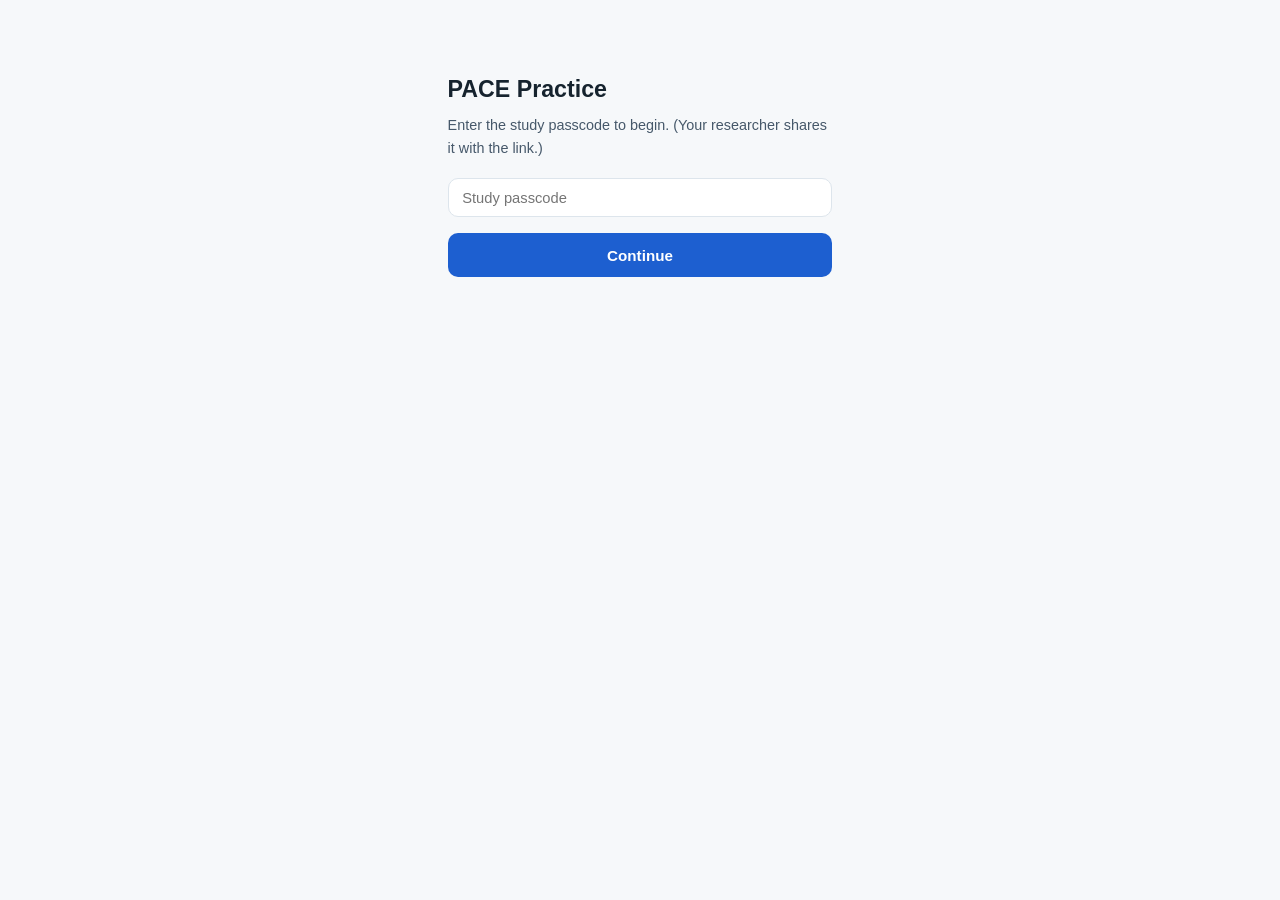
<file: index.html>
<!DOCTYPE html>
<html lang="en">
<head>
<meta charset="UTF-8">
<meta http-equiv="refresh" content="0; url=test/">
<title>PACE</title>
</head>
<body>
<p>Redirecting to the <a href="test/">PACE practice prototype</a>…</p>
</body>
</html>
</file>
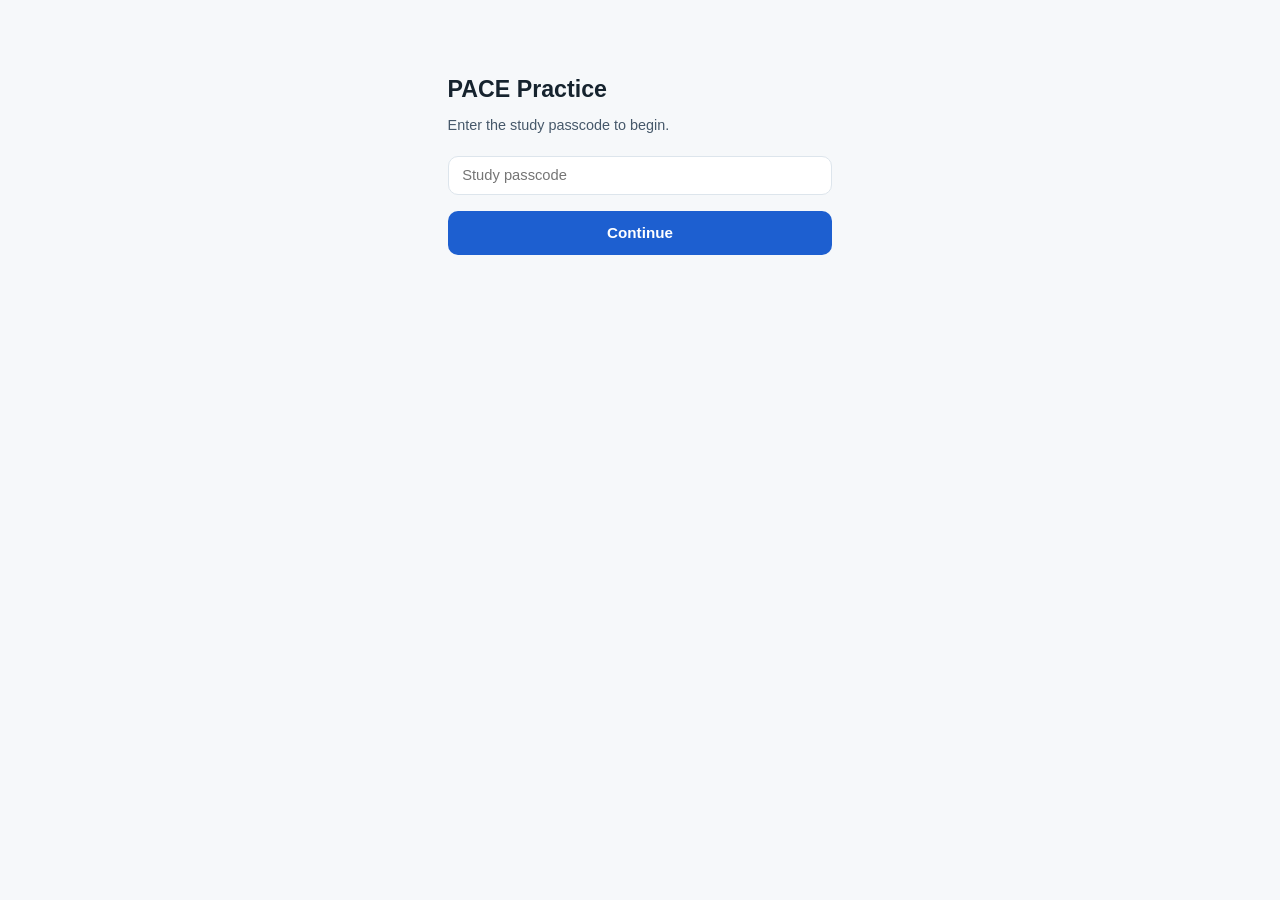
<file: interview/index.html>
<!DOCTYPE html>
<html lang="en">
<head>
<meta charset="UTF-8">
<meta name="viewport" content="width=device-width, initial-scale=1.0">
<title>PACE Practice</title>
<link rel="stylesheet" href="css/styles.css">
</head>
<body>

<div class="topbar" id="topbar" style="display:none">
  <span class="brand">PACE</span>
  <span class="frame">🎭 Practice simulation, not medical advice or real care</span>
  <button class="exit" onclick="App.exitNow()">Exit practice</button>
</div>

<!-- ═══ GATE ═══ -->
<div id="view-gate" class="view active">
  <div class="wrap" style="max-width:420px;padding-top:4.5rem">
    <h1>PACE Practice</h1>
    <p class="sub">Enter the study passcode to begin.</p>
    <input type="password" id="passcode-input" placeholder="Study passcode" onkeypress="if(event.key==='Enter')App.enterPasscode()">
    <button class="primary" onclick="App.enterPasscode()">Continue</button>
    <p class="mute" id="gate-err" style="margin-top:.6rem"></p>
  </div>
</div>

<!-- ═══ EDUCATION (adapted from AHA PACE materials / Cegala, OSU) ═══ -->
<div id="view-education" class="view">
  <div class="wrap">
    <h1>Preparing for a medical visit</h1>
    <p class="sub">Office visits are short, often about 15 minutes. Preparing ahead helps you make the most of that time. Researchers have developed four guidelines for patients, called PACE, as an easy way to organize your feelings, questions, and concerns before a visit.</p>

    <div class="card pace-item"><div class="pace-letter P">P</div><div><b>Provide information about how you feel.</b>
      <div style="font-size:.85rem;color:var(--ink-soft);margin-top:.2rem">Write down your symptoms and concerns before the visit. Note when things started, how often they happen, and what you have tried. Think about what you hope your health care professional can do for you.</div>
      <div class="example">"Is the pain constant, or does it come and go?"</div>
      <div class="example">"Does anything make it better or worse, like activity, food, or medication?"</div>
    </div></div>

    <div class="card pace-item"><div class="pace-letter A">A</div><div><b>Ask questions if you don't have enough information.</b>
      <div style="font-size:.85rem;color:var(--ink-soft);margin-top:.2rem">Think of your questions before the appointment and write them down. If you have more than three, star the most important ones so you ask those first.</div>
      <div class="example">"What is this condition, and why do I have it?"</div>
      <div class="example">"What side effects should I watch for, and what should I do if I miss a dose?"</div>
    </div></div>

    <div class="card pace-item"><div class="pace-letter C">C</div><div><b>Clarify what you hear.</b>
      <div style="font-size:.85rem;color:var(--ink-soft);margin-top:.2rem">Medical visits pack in a lot. Ask for simpler words when you need them, repeat instructions back in your own words, and review what you heard before you leave. If you might forget something, ask them to write it down.</div>
      <div class="example">"I don't understand. Can you say that again, using simpler words?"</div>
      <div class="example">"I think you're telling me that I should take this twice a day. Is that right?"</div>
    </div></div>

    <div class="card pace-item"><div class="pace-letter E">E</div><div><b>Express any concerns you may have.</b>
      <div style="font-size:.85rem;color:var(--ink-soft);margin-top:.2rem">Speak up about worries with your condition or the plan. If a treatment is hard to follow or has side effects, be honest instead of quietly stopping. There is often another option that fits you better.</div>
      <div class="example">"I'm not sure I can manage this every morning. Is there another way to take it?"</div>
      <div class="example">"That side effect worries me. What are my options?"</div>
    </div></div>

    <p class="mute">Next, you'll practice these skills in a short role-play built around a topic you choose.</p>
    <button class="primary" onclick="App.toSurvey()">Continue</button>
  </div>
</div>

<!-- ═══ TOPIC (single question) ═══ -->
<div id="view-survey" class="view">
  <div class="wrap" style="max-width:560px">
    <h1 id="topic-label"></h1>
    <p class="sub" id="topic-sub"></p>
    <div class="card">
      <div class="q" style="margin-bottom:0">
        <textarea id="sv-problem_text"></textarea>
        <div class="cue" id="topic-cue"></div>
      </div>
    </div>
    <p class="mute" id="survey-err"></p>
    <button class="primary" onclick="App.submitSurvey()">Continue</button>
  </div>
</div>

<!-- ═══ SCENARIO CHOICE (five options) ═══ -->
<div id="view-menu" class="view">
  <div class="wrap">
    <h1>Choose the kind of visit to practice</h1>
    <p class="sub">Five situations patients often find hard. Pick the one that feels most like the visits you struggle with. Your topic and this choice together shape the practice visit.</p>
    <div id="seed-list"></div>
    <button class="primary" id="menu-next" disabled onclick="App.chooseScenario()">Build my practice visit</button>
  </div>
</div>

<!-- ═══ GENERATING ═══ -->
<div id="view-generating" class="view">
  <div class="wrap" style="text-align:center;padding-top:5rem">
    <div class="spinner"></div>
    <h1 style="font-size:1.1rem">Setting up your visit…</h1>
    <p class="sub">Building the scenario around your topic</p>
  </div>
</div>

<!-- ═══ BRIEFING ═══ -->
<div id="view-briefing" class="view">
  <div class="wrap">
    <h1>Your situation</h1>
    <div class="card" id="brief-premise" style="font-size:.95rem;line-height:1.65"></div>
    <div class="card chart-box">
      <div class="chart-box-label">📄 What's already in your chart</div>
      <div class="mute" style="margin-bottom:.4rem">The doctor walks in knowing this, so you don't need to repeat it:</div>
      <ul id="brief-chart" style="padding-left:1.1rem;font-size:.86rem;line-height:1.6"></ul>
    </div>
    <div class="card" style="font-size:.84rem;color:var(--ink-soft)">
      <b style="color:var(--ink)">How this works</b>
      <ul style="padding-left:1.1rem;line-height:1.7;margin-top:.3rem">
        <li>On the next page, you'll enter a simulated visit. The doctor will act like a clinician who is hard to communicate with. Keep the PACE skills you've learned in mind.</li>
        <li>A coach will step in from time to time with feedback during the conversation, helping you navigate the situation and practice the skills.</li>
        <li>The office visit is limited to 10 minutes.</li>
      </ul>
      <div style="margin-top:.4rem;color:var(--ink)"><b>Good luck!</b></div>
    </div>
    <button class="primary" onclick="App.startVisit()">Walk in</button>
  </div>
</div>

<!-- ═══ ROLE-PLAY ═══ -->
<div id="view-roleplay" class="view">
  <div class="chat-head">
    <div class="avatar">🩺</div>
    <div class="who"><b id="rp-name"></b><div>Practice visit</div></div>
    <span class="timer-pill" id="timer-pill">⏱ <b id="rp-timer">10:00</b> left</span>
  </div>
  <div class="situation-strip collapsed" id="situation-strip" onclick="this.classList.toggle('collapsed')">
    <div class="ss-label">📋 Your situation <span class="ss-hint">(click to expand)</span></div>
    <div class="ss-text" id="situation-text"></div>
  </div>
  <div id="chat-log"></div>
  <div class="see-results-row no-print" id="see-results-row" style="display:none">
    <button class="primary" style="margin-top:0" onclick="App.toSummary()">See how you did</button>
  </div>
  <div class="chat-input-row" id="chat-input-row">
    <input type="text" id="chat-input" placeholder="Say something to the doctor…" onkeypress="if(event.key==='Enter'&&!this.disabled)App.send()">
    <button id="send-btn" onclick="App.send()">➤</button>
  </div>
</div>

<!-- ═══ SUMMARY (two panes: conversation left, summary right) ═══ -->
<div id="view-summary" class="view">
  <div class="wrap" style="max-width:1160px">
    <h1>How your practice visit went</h1>
    <p class="sub" id="summary-sub"></p>
    <div id="summary-body"><div class="card"><div class="spinner" style="margin:1rem auto"></div><p style="text-align:center" class="mute" id="summary-progress">Looking back over your visit…</p></div></div>
    <div class="tools-row no-print" id="summary-tools" style="display:none">
      <button class="ghost" onclick="App.downloadReport()">⬇ Download summary</button>
      <button class="ghost" onclick="App.downloadJSON()">⬇ Session data (JSON)</button>
      <button class="ghost" onclick="window.print()">🖨 Print</button>
    </div>
  </div>
</div>

<!-- ═══ EXITED ═══ -->
<div id="view-exited" class="view">
  <div class="wrap" style="text-align:center;padding-top:5rem">
    <h1>Session ended</h1>
    <p class="sub">Thanks for trying PACE. You can close this window.</p>
  </div>
</div>

<script src="js/config.js"></script>
<script src="js/survey.js"></script>
<script src="js/scenarios.js"></script>
<script src="js/mistakes.js"></script>
<script src="js/state.js"></script>
<script src="js/prompts/instantiate.js"></script>
<script src="js/prompts/clinician.js"></script>
<script src="js/prompts/coach.js"></script>
<script src="js/prompts/annotator.js"></script>
<script src="js/prompts/overview.js"></script>
<script src="js/prompts/qa.js"></script>
<script src="js/app.js"></script>
</body>
</html>
</file>
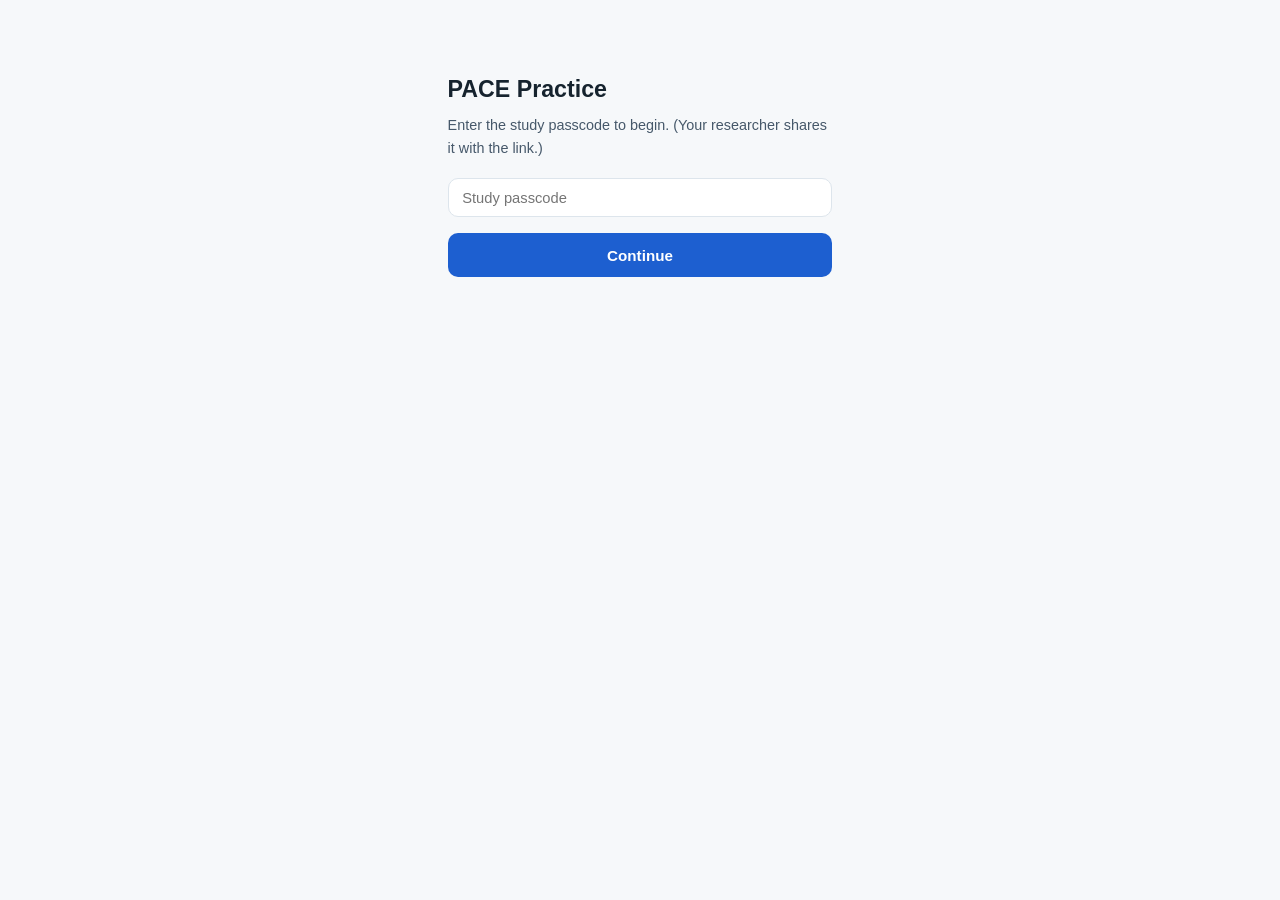
<file: test/index.html>
<!DOCTYPE html>
<html lang="en">
<head>
<meta charset="UTF-8">
<meta name="viewport" content="width=device-width, initial-scale=1.0">
<title>PACE Practice</title>
<link rel="stylesheet" href="css/styles.css">
</head>
<body>

<!-- Persistent frame: practice framing + exit control on every screen (HANDOVER §5.4) -->
<div class="topbar" id="topbar" style="display:none">
  <span class="brand">PACE</span>
  <span class="frame">🎭 Practice simulation — not medical advice or real care</span>
  <button class="exit" onclick="App.exitNow()">Exit practice</button>
</div>

<!-- ═══ GATE ═══ -->
<div id="view-gate" class="view active">
  <div class="wrap" style="max-width:420px;padding-top:4.5rem">
    <h1>PACE Practice</h1>
    <p class="sub">Enter the study passcode to begin. (Your researcher shares it with the link.)</p>
    <input type="password" id="passcode-input" placeholder="Study passcode" onkeypress="if(event.key==='Enter')App.enterPasscode()">
    <button class="primary" onclick="App.enterPasscode()">Continue</button>
    <p class="mute" id="gate-err" style="margin-top:.6rem"></p>
  </div>
</div>

<!-- ═══ EDUCATION ═══ -->
<!-- TODO: wording is DRAFT, pending the PACE text materials used in the interview protocol -->
<div id="view-education" class="view">
  <div class="wrap">
    <h1>Getting more out of a medical visit</h1>
    <p class="sub">PACE is a set of four things patients can do during a visit, developed by communication researcher Donald Cegala. Read these — then you'll practice them in a short role-play tailored to you.</p>
    <div class="card pace-item"><div class="pace-letter P">P</div><div><b>Present</b> — describe your situation clearly and completely: when it started, how often, how bad, what you've tried, and what you hope the visit accomplishes.<div class="example">"It started six weeks ago, it's most afternoons, and ibuprofen barely touches it."</div></div></div>
    <div class="card pace-item"><div class="pace-letter A">A</div><div><b>Ask</b> — ask the questions you actually have, about the diagnosis, tests, medications, or the plan.<div class="example">"What's that test for, and how will the result change what we do?"</div></div></div>
    <div class="card pace-item"><div class="pace-letter C">C</div><div><b>Check</b> — verify you understood: restate the plan in your own words, ask what a term means, summarize before you leave.<div class="example">"So just to check — twice a day with food, and come back in two weeks even if I feel fine?"</div></div></div>
    <div class="card pace-item"><div class="pace-letter E">E</div><div><b>Express</b> — voice concerns, doubts, and anything that would keep you from following the plan.<div class="example">"Honestly, I'm worried it's something serious — and I'm not sure I can afford that option."</div></div></div>
    <div class="card" style="background:var(--coach-bg);border-color:var(--coach-line);font-size:.84rem;color:#6b4004">
      You'll practice in a <b>made-up visit built around a topic you choose</b>. A coach may quietly chime in with tips, and you'll get a summary at the end to keep. Please don't enter real personal health details you wouldn't want in a practice tool — the scenario only needs the general shape of your situation.
    </div>
    <button class="primary" onclick="App.toMenu()">Continue →</button>
  </div>
</div>

<!-- ═══ SCENARIO MENU ═══ -->
<div id="view-menu" class="view">
  <div class="wrap">
    <h1>Pick the kind of visit you want to practice</h1>
    <p class="sub">Five common communication challenges. Choose the one that feels most like the visits you struggle with.</p>
    <div id="seed-list"></div>
    <button class="primary" id="menu-next" disabled onclick="App.toSurvey()">Next: a few questions before the visit →</button>
  </div>
</div>

<!-- ═══ SURVEY ═══ -->
<div id="view-survey" class="view">
  <div class="wrap">
    <h1>Before your practice visit</h1>
    <p class="sub">Like the forms you'd fill out before a real appointment. Your answers shape the role-play so it feels like <i>your</i> visit. Use your real topic or a made-up one — either works.</p>
    <div class="card" id="survey-partA"><h2 style="margin-top:0">About the visit</h2></div>
    <div class="card" id="survey-partB"><h2 style="margin-top:0">Thinking about your past medical visits…</h2><div class="likert-row" style="border-bottom:1.5px solid var(--line)"><span></span><span class="likert-head">Never</span><span class="likert-head">Sometimes</span><span class="likert-head">Often</span></div></div>
    <div class="card" id="survey-focus"><h2 style="margin-top:0">Your focus</h2></div>
    <div class="card" id="survey-safety"></div>
    <p class="mute" id="survey-err"></p>
    <button class="primary" onclick="App.submitSurvey()">Build my practice visit →</button>
  </div>
</div>

<!-- ═══ GENERATING ═══ -->
<div id="view-generating" class="view">
  <div class="wrap" style="text-align:center;padding-top:5rem">
    <div class="spinner"></div>
    <h1 style="font-size:1.1rem" id="gen-title">Setting up your visit…</h1>
    <p class="sub" id="gen-sub">Tailoring the scenario to what you told us</p>
  </div>
</div>

<!-- ═══ BRIEFING ═══ -->
<div id="view-briefing" class="view">
  <div class="wrap">
    <h1>Your situation</h1>
    <p class="sub">Read this like the moment before the exam-room door opens:</p>
    <div class="card" id="brief-premise" style="font-size:.95rem;line-height:1.65"></div>
    <p class="mute">You'll type as yourself. There's no turn limit — the visit flows on its own clock, like a real appointment. A coach may quietly add a tip; the clinician can't "hear" those.</p>
    <button class="primary" onclick="App.startVisit()">Walk in →</button>
  </div>
</div>

<!-- ═══ ROLE-PLAY ═══ -->
<div id="view-roleplay" class="view">
  <div class="chat-head">
    <div class="avatar" id="rp-avatar">🩺</div>
    <div class="who"><b id="rp-name"></b><div id="rp-sub"></div></div>
    <span class="timer-pill">Visit time <b id="rp-timer">0:00</b> <span class="mute">· ~10 min</span></span>
  </div>
  <div class="situation-strip collapsed" id="situation-strip" onclick="this.classList.toggle('collapsed')">
    <div class="ss-label">📋 Your situation <span class="ss-hint">(click to expand)</span></div>
    <div class="ss-text" id="situation-text"></div>
  </div>
  <div id="chat-log"></div>
  <div class="chat-input-row">
    <input type="text" id="chat-input" placeholder="Say something to the clinician…" onkeypress="if(event.key==='Enter'&&!this.disabled)App.send()">
    <button id="send-btn" onclick="App.send()">➤</button>
  </div>
</div>

<!-- ═══ SUMMARY (report card) ═══ -->
<div id="view-summary" class="view">
  <div class="wrap">
    <h1>Your practice summary</h1>
    <p class="sub" id="summary-sub"></p>
    <div id="summary-body"><div class="card"><div class="spinner" style="margin:1rem auto"></div><p style="text-align:center" class="mute" id="summary-progress">Reviewing your conversation…</p></div></div>
    <div class="tools-row no-print" id="summary-tools" style="display:none">
      <button class="ghost" onclick="App.downloadReport()">⬇ Download summary</button>
      <button class="ghost" onclick="App.downloadJSON()">⬇ Session data (JSON)</button>
      <button class="ghost" onclick="window.print()">🖨 Print</button>
    </div>
  </div>
</div>

<!-- ═══ EXITED ═══ -->
<div id="view-exited" class="view">
  <div class="wrap" style="text-align:center;padding-top:5rem">
    <h1>Session ended</h1>
    <p class="sub">Thanks for trying PACE. You can close this window.</p>
  </div>
</div>

<script src="js/config.js"></script>
<script src="js/survey.js"></script>
<script src="js/scenarios.js"></script>
<script src="js/mistakes.js"></script>
<script src="js/state.js"></script>
<script src="js/prompts/instantiate.js"></script>
<script src="js/prompts/planner.js"></script>
<script src="js/prompts/generator.js"></script>
<script src="js/prompts/coach.js"></script>
<script src="js/prompts/annotator.js"></script>
<script src="js/prompts/overview.js"></script>
<script src="js/prompts/qa.js"></script>
<script src="js/app.js"></script>
</body>
</html>
</file>
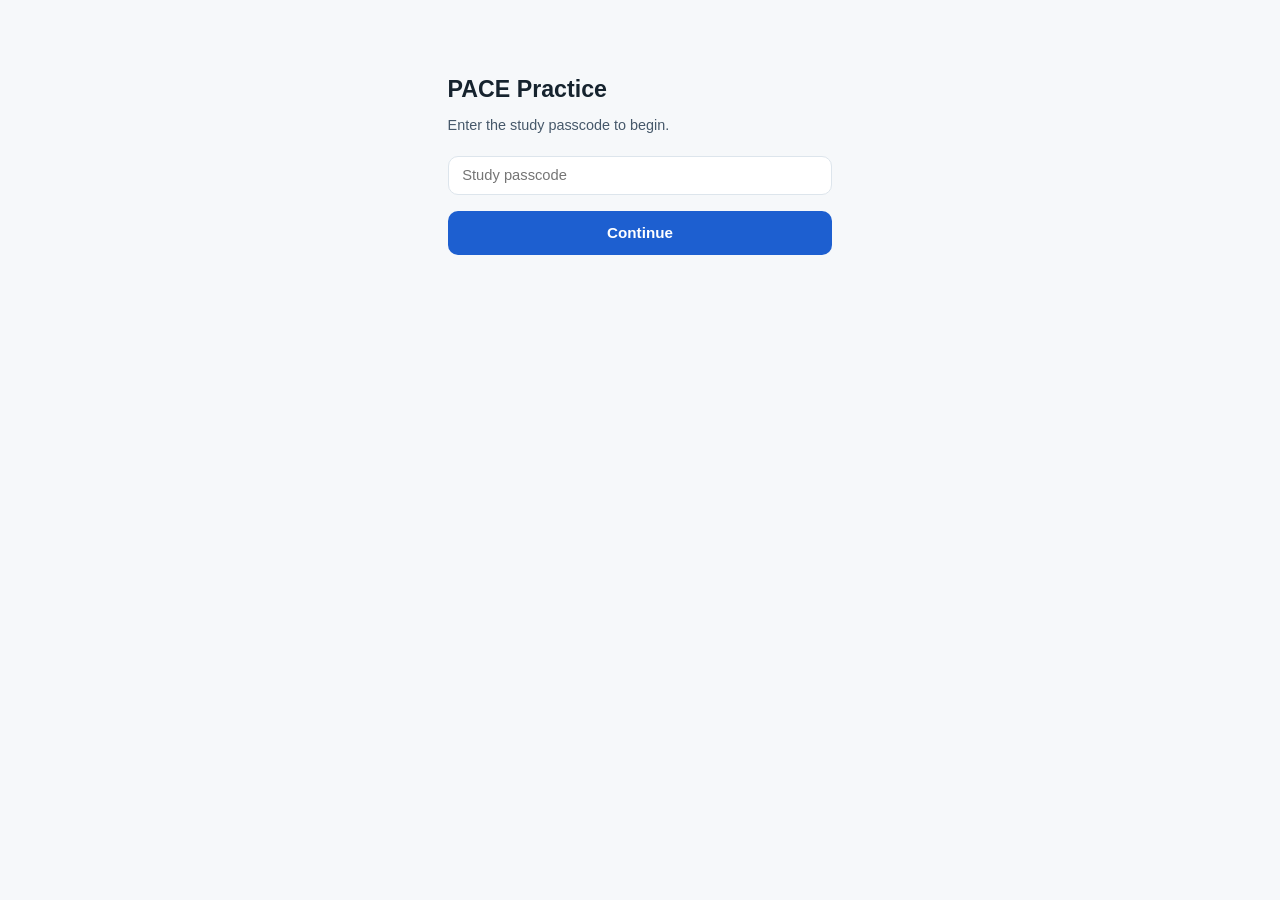
<file: test2/index.html>
<!DOCTYPE html>
<html lang="en">
<head>
<meta charset="UTF-8">
<meta name="viewport" content="width=device-width, initial-scale=1.0">
<title>PACE Practice</title>
<link rel="stylesheet" href="css/styles.css">
</head>
<body>

<!-- Persistent frame: practice framing + exit control (§6.5) -->
<div class="topbar" id="topbar" style="display:none">
  <span class="brand">PACE</span>
  <span class="frame">🎭 Practice simulation — not medical advice or real care</span>
  <button class="exit" onclick="App.exitNow()">Exit practice</button>
</div>

<!-- ═══ GATE ═══ -->
<div id="view-gate" class="view active">
  <div class="wrap" style="max-width:420px;padding-top:4.5rem">
    <h1>PACE Practice</h1>
    <p class="sub">Enter the study passcode to begin.</p>
    <input type="password" id="passcode-input" placeholder="Study passcode" onkeypress="if(event.key==='Enter')App.enterPasscode()">
    <button class="primary" onclick="App.enterPasscode()">Continue</button>
    <p class="mute" id="gate-err" style="margin-top:.6rem"></p>
  </div>
</div>

<!-- ═══ EDUCATION (facilitated mode: minimal — facilitator script covers the rest, §5.1) ═══ -->
<div id="view-education" class="view">
  <div class="wrap">
    <h1>Four things patients can do in a visit</h1>
    <p class="sub">Take a moment with these — you'll practice them in a role-play built around your own topic.</p>
    <div class="card pace-item"><div class="pace-letter P">P</div><div><b>Present</b> — telling your story: when it started, how bad it gets, what you've tried, what you hope for.<div class="example">"It started six weeks ago, and ibuprofen barely touches it."</div></div></div>
    <div class="card pace-item"><div class="pace-letter A">A</div><div><b>Ask</b> — getting your questions answered.<div class="example">"What's that test for, and how will the result change things?"</div></div></div>
    <div class="card pace-item"><div class="pace-letter C">C</div><div><b>Check</b> — making sure you understood.<div class="example">"So just to check — twice a day with food, for two weeks?"</div></div></div>
    <div class="card pace-item"><div class="pace-letter E">E</div><div><b>Express</b> — saying what's worrying you.<div class="example">"Honestly, I'm worried it's something more serious."</div></div></div>
    <button class="primary" onclick="App.toSurvey()">Continue →</button>
  </div>
</div>

<!-- ═══ SURVEY (no scenario menu — §6.1) ═══ -->
<div id="view-survey" class="view">
  <div class="wrap">
    <h1>Before your practice visit</h1>
    <p class="sub">Like the forms before a real appointment. Your answers shape the role-play. Use your real topic or a made-up one — either works, and please skip real details you wouldn't want in a practice tool.</p>
    <div class="card" id="survey-partA"><h2 style="margin-top:0">About the visit</h2></div>
    <div class="card" id="survey-treatments"></div>
    <div class="card" id="survey-partB"><h2 style="margin-top:0">Thinking about your past medical visits…</h2><div class="likert-row" style="border-bottom:1.5px solid var(--line)"><span></span><span class="likert-head">Never</span><span class="likert-head">Sometimes</span><span class="likert-head">Often</span></div></div>
    <div class="card" id="survey-focus"><h2 style="margin-top:0">Your focus</h2></div>
    <div class="card" id="survey-safety"></div>
    <p class="mute" id="survey-err"></p>
    <button class="primary" onclick="App.submitSurvey()">Build my practice visit →</button>
  </div>
</div>

<!-- ═══ GENERATING ═══ -->
<div id="view-generating" class="view">
  <div class="wrap" style="text-align:center;padding-top:5rem">
    <div class="spinner"></div>
    <h1 style="font-size:1.1rem">Setting up your visit…</h1>
    <p class="sub">Tailoring the scenario to what you told us</p>
  </div>
</div>

<!-- ═══ BRIEFING: premise + chart box (§4.3) + §5.2 instructions ═══ -->
<div id="view-briefing" class="view">
  <div class="wrap">
    <h1>Your situation</h1>
    <div class="card" id="brief-premise" style="font-size:.95rem;line-height:1.65"></div>
    <div class="card chart-box">
      <div class="chart-box-label">📄 What's already in your chart</div>
      <div class="mute" style="margin-bottom:.4rem">The doctor walks in knowing this — you don't need to repeat it:</div>
      <ul id="brief-chart" style="padding-left:1.1rem;font-size:.86rem;line-height:1.6"></ul>
    </div>
    <div class="card" style="font-size:.84rem;color:var(--ink-soft)">
      <b style="color:var(--ink)">How this works</b>
      <ul style="padding-left:1.1rem;line-height:1.7;margin-top:.3rem">
        <li>Everything is <b>typed chat</b> — any coach note arrives as a message, not audio.</li>
        <li>Please don't look things up outside — <b>asking the doctor is the exercise</b>.</li>
        <li>The visit wraps up in conversation. When it ends, one button takes you to your summary.</li>
      </ul>
    </div>
    <button class="primary" onclick="App.startVisit()">Walk in →</button>
  </div>
</div>

<!-- ═══ ROLE-PLAY ═══ -->
<div id="view-roleplay" class="view">
  <div class="chat-head">
    <div class="avatar" id="rp-avatar">🩺</div>
    <div class="who"><b id="rp-name"></b><div>Practice visit</div></div>
    <span class="timer-pill" id="timer-pill">⏱ <b id="rp-timer">10:00</b> left</span>
  </div>
  <div class="situation-strip collapsed" id="situation-strip" onclick="this.classList.toggle('collapsed')">
    <div class="ss-label">📋 Your situation <span class="ss-hint">(click to expand)</span></div>
    <div class="ss-text" id="situation-text"></div>
  </div>
  <div id="chat-log"></div>
  <div class="see-results-row no-print" id="see-results-row" style="display:none">
    <button class="primary" style="margin-top:0" onclick="App.toSummary()">See how you did →</button>
  </div>
  <div class="chat-input-row" id="chat-input-row">
    <input type="text" id="chat-input" placeholder="Say something to the doctor…" onkeypress="if(event.key==='Enter'&&!this.disabled)App.send()">
    <button id="send-btn" onclick="App.send()">➤</button>
  </div>
</div>

<!-- ═══ SUMMARY ═══ -->
<div id="view-summary" class="view">
  <div class="wrap">
    <h1>How your practice visit went</h1>
    <p class="sub" id="summary-sub"></p>
    <div id="summary-body"><div class="card"><div class="spinner" style="margin:1rem auto"></div><p style="text-align:center" class="mute" id="summary-progress">Looking back over your visit…</p></div></div>
    <div class="tools-row no-print" id="summary-tools" style="display:none">
      <button class="ghost" onclick="App.downloadReport()">⬇ Download summary</button>
      <button class="ghost" onclick="App.downloadJSON()">⬇ Session data (JSON)</button>
      <button class="ghost" onclick="window.print()">🖨 Print</button>
    </div>
  </div>
</div>

<!-- ═══ EXITED ═══ -->
<div id="view-exited" class="view">
  <div class="wrap" style="text-align:center;padding-top:5rem">
    <h1>Session ended</h1>
    <p class="sub">Thanks for trying PACE. You can close this window.</p>
  </div>
</div>

<script src="js/config.js"></script>
<script src="js/survey.js"></script>
<script src="js/scenarios.js"></script>
<script src="js/mistakes.js"></script>
<script src="js/state.js"></script>
<script src="js/aggregator.js"></script>
<script src="js/prompts/instantiate.js"></script>
<script src="js/prompts/planner.js"></script>
<script src="js/prompts/generator.js"></script>
<script src="js/prompts/coach.js"></script>
<script src="js/prompts/annotator.js"></script>
<script src="js/prompts/overview.js"></script>
<script src="js/prompts/qa.js"></script>
<script src="js/app.js"></script>
</body>
</html>
</file>
<file: interview/css/styles.css>
/* PACE v2 — participant-facing UI. Clinician vs. coach distinctness:
   clinician = white bubble + avatar; coach = amber inline aside. */

:root {
  --ink: #16232e; --ink-soft: #46586a; --ink-mute: #8296a7;
  --bg: #f6f8fa; --card: #ffffff; --line: #dde5ec;
  --accent: #1d5fd0; --accent-soft: #e8f0fe;
  --coach: #b45309; --coach-bg: #fff8eb; --coach-line: #f3ce8b;
  --good: #1a7f4b; --good-bg: #e9f7ef;
  --warn: #b45309; --warn-bg: #fef6e7;
  --miss: #8a4baf; --miss-bg: #f6effb;
  --P: #1a7f4b; --A: #b45309; --C: #1d5fd0; --E: #b0316e;
}

* { box-sizing: border-box; margin: 0; padding: 0; }
html, body { height: 100%; }
body { font: 15px/1.55 -apple-system, BlinkMacSystemFont, "Segoe UI", Roboto, sans-serif; color: var(--ink); background: var(--bg); }

.view { display: none; }
.view.active { display: block; }
.wrap { max-width: 700px; margin: 0 auto; padding: 1.6rem 1.1rem 3rem; }

h1 { font-size: 1.45rem; margin-bottom: .4rem; }
h2 { font-size: 1.02rem; margin: 1.3rem 0 .6rem; }
.sub { color: var(--ink-soft); font-size: .9rem; margin-bottom: 1.2rem; }
.mute { color: var(--ink-mute); font-size: .8rem; }

.card { background: var(--card); border: 1px solid var(--line); border-radius: 12px; padding: 1rem 1.2rem; margin-bottom: .9rem; }

button.primary { display: block; width: 100%; padding: .85rem; margin-top: 1rem; background: var(--accent); color: #fff; border: 0; border-radius: 10px; font-size: .95rem; font-weight: 600; cursor: pointer; }
button.primary:disabled { opacity: .45; cursor: not-allowed; }
button.ghost { background: none; border: 1px solid var(--line); border-radius: 8px; padding: .45rem .8rem; font-size: .8rem; color: var(--ink-soft); cursor: pointer; }

input[type="text"], input[type="password"], textarea, select { width: 100%; padding: .65rem .85rem; border: 1.5px solid var(--line); border-radius: 10px; font-size: .92rem; outline: none; font-family: inherit; background: #fff; color: var(--ink); }
input:focus, textarea:focus, select:focus { border-color: var(--accent); }
textarea { resize: vertical; min-height: 58px; }

/* Top bar with exit control (visible on every screen — handover §5.4) */
.topbar { position: sticky; top: 0; z-index: 10; background: var(--card); border-bottom: 1px solid var(--line); padding: .55rem 1.1rem; display: flex; align-items: center; gap: .7rem; }
.topbar .brand { font-weight: 800; font-size: .9rem; color: var(--accent); }
.topbar .frame { flex: 1; font-size: .74rem; color: var(--ink-mute); }
.topbar .exit { font-size: .78rem; color: var(--ink-soft); border: 1px solid var(--line); border-radius: 8px; padding: .3rem .7rem; cursor: pointer; background: none; white-space: nowrap; }

/* PACE education blocks */
.pace-item { display: flex; gap: .8rem; align-items: flex-start; }
.pace-letter { flex: 0 0 34px; height: 34px; border-radius: 9px; display: flex; align-items: center; justify-content: center; font-weight: 800; color: #fff; }
.pace-letter.P { background: var(--P); } .pace-letter.A { background: var(--A); }
.pace-letter.C { background: var(--C); } .pace-letter.E { background: var(--E); }
.pace-item .example { font-style: italic; color: var(--ink-soft); font-size: .85rem; margin-top: .15rem; }

/* Scenario menu */
.scenario-card { cursor: pointer; transition: border-color .12s, transform .12s; }
.scenario-card:hover { border-color: var(--accent); transform: translateY(-1px); }
.scenario-card.sel { border-color: var(--accent); background: var(--accent-soft); }

/* Survey */
.q { margin-bottom: 1.05rem; }
.q label.qlabel { display: block; font-size: .88rem; font-weight: 600; margin-bottom: .35rem; }
.q .src { font-size: .68rem; color: var(--ink-mute); font-weight: 400; }
.likert-row { display: grid; grid-template-columns: 1fr repeat(3, 92px); gap: .4rem; align-items: center; padding: .45rem 0; border-bottom: 1px solid var(--bg); font-size: .84rem; }
.likert-row .opt { text-align: center; }
.likert-head { font-size: .72rem; color: var(--ink-mute); text-align: center; }
.scale05 { display: flex; gap: .4rem; align-items: center; }
.scale05 button { width: 40px; height: 40px; border-radius: 10px; border: 1.5px solid var(--line); background: #fff; font-weight: 700; cursor: pointer; color: var(--ink-soft); }
.scale05 button.sel { background: var(--accent); color: #fff; border-color: var(--accent); }
.radio-list label { display: flex; gap: .55rem; align-items: flex-start; padding: .45rem .2rem; font-size: .88rem; cursor: pointer; }

/* Loading */
.spinner { width: 42px; height: 42px; border-radius: 50%; border: 3.5px solid var(--line); border-top-color: var(--accent); animation: spin 1s linear infinite; margin: 0 auto 1rem; }
@keyframes spin { to { transform: rotate(360deg) } }

/* Role-play */
#view-roleplay.active { display: flex; flex-direction: column; height: calc(100vh - 46px); }
.chat-head { background: var(--card); border-bottom: 1px solid var(--line); padding: .6rem 1.1rem; display: flex; align-items: center; gap: .7rem; flex-shrink: 0; }
.chat-head .avatar { width: 36px; height: 36px; border-radius: 50%; background: var(--accent-soft); display: flex; align-items: center; justify-content: center; font-size: 1.05rem; }
.chat-head .who { flex: 1; min-width: 0; }
.chat-head .who b { font-size: .88rem; }
.chat-head .who div { font-size: .7rem; color: var(--ink-mute); }
.timer-pill { font-size: .74rem; color: var(--ink-soft); background: var(--bg); border: 1px solid var(--line); border-radius: 20px; padding: .25rem .7rem; white-space: nowrap; }
.timer-pill b { font-variant-numeric: tabular-nums; }

.situation-strip { background: var(--accent-soft); border-bottom: 1px solid var(--line); padding: .5rem 1.1rem; cursor: pointer; flex-shrink: 0; user-select: none; }
.situation-strip .ss-label { font-size: .68rem; font-weight: 700; letter-spacing: .04em; text-transform: uppercase; color: var(--accent); margin-bottom: .12rem; }
.situation-strip .ss-hint { font-weight: 400; text-transform: none; letter-spacing: 0; color: var(--ink-mute); }
.situation-strip .ss-text { font-size: .8rem; color: var(--ink-soft); line-height: 1.5; }
.situation-strip.collapsed .ss-text { display: -webkit-box; -webkit-line-clamp: 1; -webkit-box-orient: vertical; overflow: hidden; }

#chat-log { flex: 1; overflow-y: auto; padding: 1.1rem; display: flex; flex-direction: column; gap: .8rem; }
.msg { display: flex; gap: .55rem; align-items: flex-end; max-width: 88%; }
.msg .m-avatar { width: 30px; height: 30px; border-radius: 50%; background: var(--accent-soft); flex-shrink: 0; display: flex; align-items: center; justify-content: center; font-size: .9rem; }
.msg .bubble { padding: .6rem .9rem; border-radius: 14px 14px 14px 4px; font-size: .9rem; background: var(--card); border: 1px solid var(--line); }
.msg.participant { align-self: flex-end; flex-direction: row-reverse; }
.msg.participant .bubble { background: var(--accent); color: #fff; border: 0; border-radius: 14px 14px 4px 14px; }
.msg.participant .m-avatar { background: #d7e4fb; font-size: .64rem; font-weight: 700; color: var(--accent); }

.coach-aside { align-self: stretch; margin: 0 1.5rem; padding: .6rem .9rem; background: var(--coach-bg); border-left: 3px solid var(--coach); border-radius: 6px; font-size: .84rem; color: #6b4004; }
.coach-aside .coach-tag { font-size: .66rem; font-weight: 700; letter-spacing: .05em; text-transform: uppercase; color: var(--coach); margin-bottom: .2rem; }

.typing { display: flex; gap: .25rem; padding: .6rem .9rem; }
.typing span { width: 6px; height: 6px; border-radius: 50%; background: var(--ink-mute); animation: blink 1.1s infinite; }
.typing span:nth-child(2) { animation-delay: .18s; } .typing span:nth-child(3) { animation-delay: .36s; }
@keyframes blink { 0%,60%,100% { opacity: .3 } 30% { opacity: 1 } }

.chat-input-row { background: var(--card); border-top: 1px solid var(--line); padding: .7rem 1rem; display: flex; gap: .6rem; flex-shrink: 0; }
.chat-input-row input { flex: 1; }
.chat-input-row button { width: 44px; border: 0; border-radius: 10px; background: var(--accent); color: #fff; font-size: 1rem; cursor: pointer; }
.chat-input-row button:disabled { opacity: .45; }
.err { background: #fdeeee; border: 1px solid #f3b6b6; color: #933535; border-radius: 8px; padding: .6rem .9rem; font-size: .82rem; align-self: stretch; }

/* Report */
.chip { display: inline-block; font-size: .7rem; font-weight: 700; padding: .16rem .6rem; border-radius: 20px; }
.chip.met { background: var(--good-bg); color: var(--good); }
.chip.partial { background: var(--warn-bg); color: var(--warn); }
.chip.missed { background: var(--miss-bg); color: var(--miss); }
.chip.none { background: var(--bg); color: var(--ink-mute); font-weight: 600; }
.level-tag { font-size: .66rem; font-weight: 700; letter-spacing: .06em; text-transform: uppercase; color: var(--ink-mute); margin: 1.4rem 0 .5rem; }
.comp-head { display: flex; align-items: center; gap: .6rem; margin-bottom: .45rem; }
.comp-head b { flex: 1; font-size: .9rem; }
.report-row { font-size: .85rem; margin-top: .3rem; color: var(--ink-soft); }
.report-row b { color: var(--ink); font-weight: 600; }
.l3-quote { font-style: italic; border-left: 3px solid var(--line); padding-left: .65rem; margin: .35rem 0; font-size: .84rem; color: var(--ink-soft); }
.l3-alt { background: var(--good-bg); border-left: 3px solid var(--good); border-radius: 0 6px 6px 0; padding: .5rem .75rem; font-size: .84rem; color: #14532d; margin-top: .35rem; font-style: italic; }
.goal-band { background: var(--ink); color: #f2f6f9; border-radius: 12px; padding: 1rem 1.2rem; margin: 1.2rem 0; font-size: .95rem; }
.goal-band .g-label { font-size: .66rem; letter-spacing: .08em; text-transform: uppercase; opacity: .6; margin-bottom: .3rem; }
.tools-row { display: flex; gap: .6rem; margin-top: 1rem; flex-wrap: wrap; }
.tools-row button { flex: 1; min-width: 140px; }

@media print {
  body { background: #fff; }
  .no-print, .topbar, .tools-row { display: none !important; }
  .card { border: 1px solid #ccc; break-inside: avoid; }
}

/* ── v2.1 additions (HANDOVER_SPEC_V2) ── */

/* §6.4.1 countdown timer states */
.timer-pill.warning { background: #fdeeee; border-color: #f3b6b6; color: #b03535; animation: timerPulse 1.6s infinite; }
@keyframes timerPulse { 0%,100% { box-shadow: 0 0 0 0 rgba(192,57,43,.25); } 50% { box-shadow: 0 0 0 6px rgba(192,57,43,0); } }

/* §4.3 chart box */
.chart-box { background: var(--accent-soft); border-color: #c9d9f7; }
.chart-box-label { font-size: .72rem; font-weight: 700; letter-spacing: .05em; text-transform: uppercase; color: var(--accent); margin-bottom: .35rem; }

/* §6.4.4 close → single button, no auto-navigation */
.see-results-row { background: var(--card); border-top: 1px solid var(--line); padding: .8rem 1rem; flex-shrink: 0; }

/* current_treatments rows (§3.3 item 7) */
.tx-row { display: grid; grid-template-columns: 1fr 150px 130px 32px; gap: .45rem; margin-bottom: .45rem; align-items: center; }
.tx-row input, .tx-row select { padding: .5rem .65rem; font-size: .85rem; }
.tx-row .tx-del { border: none; background: none; color: var(--ink-mute); cursor: pointer; font-size: 1rem; }
.tx-add { font-size: .8rem; color: var(--accent); background: none; border: 1px dashed var(--accent); border-radius: 8px; padding: .4rem .8rem; cursor: pointer; }
.cue { font-size: .74rem; color: var(--ink-mute); margin-top: .25rem; }
@media (max-width: 640px) { .tx-row { grid-template-columns: 1fr 1fr; } }

/* ── interview build additions ── */

/* Retracted (shaded) participant message + doctor repeat label */
.msg.retracted { opacity: .45; }
.msg.retracted .bubble { text-decoration: none; }
.repeat-note { align-self: flex-start; font-size: .68rem; color: var(--ink-mute); margin: -.3rem 0 -.3rem 2.5rem; }

/* Coach column: part of the layout, never overlaps chat or input */
.rp-body { flex: 1; display: flex; min-height: 0; }
.rp-main { flex: 1; display: flex; flex-direction: column; min-width: 0; }
.coach-col {
  width: 300px; flex-shrink: 0; border-left: 1px solid var(--line);
  background: #fbf8f2; overflow-y: auto; padding: .8rem .8rem 1rem;
}
.coach-col .cc-head { font-size: .72rem; font-weight: 700; letter-spacing: .05em; text-transform: uppercase; color: var(--coach); margin-bottom: .6rem; }
.coach-col .cc-empty { font-size: .78rem; color: var(--ink-mute); line-height: 1.5; }
.coach-note {
  background: var(--coach-bg); border: 1px solid var(--coach-line); border-left: 3px solid var(--coach);
  border-radius: 10px; padding: .6rem .75rem; font-size: .84rem; color: #6b4004; line-height: 1.5;
  margin-bottom: .6rem; animation: cpIn .25s ease-out both;
}
.coach-note.praise { border-color: #bfe3cd; border-left-color: var(--good); background: var(--good-bg); color: #14532d; }
.coach-note .cn-actions { display: flex; gap: .5rem; margin-top: .55rem; }
.coach-note .cp-btn { flex: 1; padding: .45rem; border-radius: 8px; font-size: .8rem; font-weight: 600; cursor: pointer; border: none; }
.coach-note .cp-yes { background: var(--coach); color: #fff; }
.coach-note .cp-no { background: #fff; color: var(--ink-soft); border: 1px solid var(--coach-line); }
@keyframes cpIn { from { opacity: 0; transform: translateX(10px); } to { opacity: 1; transform: translateX(0); } }
@media (max-width: 760px) {
  .rp-body { flex-direction: column; }
  .coach-col { width: 100%; border-left: none; border-top: 1px solid var(--line); max-height: 30vh; order: 2; }
  .rp-main { order: 1; }
}

/* Inline coach notes: attached to the conversation, scroll with it */
.coach-note.inline { align-self: flex-end; max-width: 78%; margin: -.2rem 0 0; }

/* Last page: conversation left, summary right (laptop) */
.summary-layout { display: grid; grid-template-columns: minmax(300px, 430px) 1fr; gap: 1.2rem; align-items: start; }
@media (max-width: 900px) { .summary-layout { grid-template-columns: 1fr; } }
.convo-pane { background: var(--card); border: 1px solid var(--line); border-radius: 12px; padding: .9rem; max-height: 78vh; overflow-y: auto; position: sticky; top: 60px; }
.convo-pane .cv-head { font-size: .72rem; font-weight: 700; letter-spacing: .05em; text-transform: uppercase; color: var(--ink-mute); margin-bottom: .7rem; }
.cv-msg { border-radius: 10px; padding: .5rem .7rem; font-size: .8rem; line-height: 1.5; margin-bottom: .55rem; }
.cv-msg.cv-doc { background: var(--bg); border: 1px solid var(--line); margin-right: 1.6rem; }
.cv-msg.cv-pat { background: var(--accent-soft); margin-left: 1.6rem; }
.cv-msg.cv-retracted { opacity: .45; }
.cv-who { font-size: .64rem; font-weight: 700; color: var(--ink-mute); margin-bottom: .15rem; }
.cv-coach { font-size: .74rem; border-radius: 8px; padding: .45rem .6rem; margin: 0 0 .55rem 1.6rem; background: var(--coach-bg); border: 1px solid var(--coach-line); color: #6b4004; line-height: 1.45; }
/* PACE skill highlights (shared between panes) */
.sk-P { border-left: 4px solid var(--P) !important; box-shadow: inset 0 0 0 1px color-mix(in srgb, var(--P) 25%, transparent); }
.sk-A { border-left: 4px solid var(--A) !important; box-shadow: inset 0 0 0 1px color-mix(in srgb, var(--A) 25%, transparent); }
.sk-C { border-left: 4px solid var(--C) !important; box-shadow: inset 0 0 0 1px color-mix(in srgb, var(--C) 25%, transparent); }
.sk-E { border-left: 4px solid var(--E) !important; box-shadow: inset 0 0 0 1px color-mix(in srgb, var(--E) 25%, transparent); }
.l3-quote.sk-P { border-left-color: var(--P); } .l3-quote.sk-A { border-left-color: var(--A); }
.l3-quote.sk-C { border-left-color: var(--C); } .l3-quote.sk-E { border-left-color: var(--E); }
</file>
<file: test/css/styles.css>
/* PACE v2 — participant-facing UI. Clinician vs. coach distinctness:
   clinician = white bubble + avatar; coach = amber inline aside. */

:root {
  --ink: #16232e; --ink-soft: #46586a; --ink-mute: #8296a7;
  --bg: #f6f8fa; --card: #ffffff; --line: #dde5ec;
  --accent: #1d5fd0; --accent-soft: #e8f0fe;
  --coach: #b45309; --coach-bg: #fff8eb; --coach-line: #f3ce8b;
  --good: #1a7f4b; --good-bg: #e9f7ef;
  --warn: #b45309; --warn-bg: #fef6e7;
  --miss: #8a4baf; --miss-bg: #f6effb;
  --P: #1a7f4b; --A: #b45309; --C: #1d5fd0; --E: #b0316e;
}

* { box-sizing: border-box; margin: 0; padding: 0; }
html, body { height: 100%; }
body { font: 15px/1.55 -apple-system, BlinkMacSystemFont, "Segoe UI", Roboto, sans-serif; color: var(--ink); background: var(--bg); }

.view { display: none; }
.view.active { display: block; }
.wrap { max-width: 700px; margin: 0 auto; padding: 1.6rem 1.1rem 3rem; }

h1 { font-size: 1.45rem; margin-bottom: .4rem; }
h2 { font-size: 1.02rem; margin: 1.3rem 0 .6rem; }
.sub { color: var(--ink-soft); font-size: .9rem; margin-bottom: 1.2rem; }
.mute { color: var(--ink-mute); font-size: .8rem; }

.card { background: var(--card); border: 1px solid var(--line); border-radius: 12px; padding: 1rem 1.2rem; margin-bottom: .9rem; }

button.primary { display: block; width: 100%; padding: .85rem; margin-top: 1rem; background: var(--accent); color: #fff; border: 0; border-radius: 10px; font-size: .95rem; font-weight: 600; cursor: pointer; }
button.primary:disabled { opacity: .45; cursor: not-allowed; }
button.ghost { background: none; border: 1px solid var(--line); border-radius: 8px; padding: .45rem .8rem; font-size: .8rem; color: var(--ink-soft); cursor: pointer; }

input[type="text"], input[type="password"], textarea, select { width: 100%; padding: .65rem .85rem; border: 1.5px solid var(--line); border-radius: 10px; font-size: .92rem; outline: none; font-family: inherit; background: #fff; color: var(--ink); }
input:focus, textarea:focus, select:focus { border-color: var(--accent); }
textarea { resize: vertical; min-height: 58px; }

/* Top bar with exit control (visible on every screen — handover §5.4) */
.topbar { position: sticky; top: 0; z-index: 10; background: var(--card); border-bottom: 1px solid var(--line); padding: .55rem 1.1rem; display: flex; align-items: center; gap: .7rem; }
.topbar .brand { font-weight: 800; font-size: .9rem; color: var(--accent); }
.topbar .frame { flex: 1; font-size: .74rem; color: var(--ink-mute); }
.topbar .exit { font-size: .78rem; color: var(--ink-soft); border: 1px solid var(--line); border-radius: 8px; padding: .3rem .7rem; cursor: pointer; background: none; white-space: nowrap; }

/* PACE education blocks */
.pace-item { display: flex; gap: .8rem; align-items: flex-start; }
.pace-letter { flex: 0 0 34px; height: 34px; border-radius: 9px; display: flex; align-items: center; justify-content: center; font-weight: 800; color: #fff; }
.pace-letter.P { background: var(--P); } .pace-letter.A { background: var(--A); }
.pace-letter.C { background: var(--C); } .pace-letter.E { background: var(--E); }
.pace-item .example { font-style: italic; color: var(--ink-soft); font-size: .85rem; margin-top: .15rem; }

/* Scenario menu */
.scenario-card { cursor: pointer; transition: border-color .12s, transform .12s; }
.scenario-card:hover { border-color: var(--accent); transform: translateY(-1px); }
.scenario-card.sel { border-color: var(--accent); background: var(--accent-soft); }

/* Survey */
.q { margin-bottom: 1.05rem; }
.q label.qlabel { display: block; font-size: .88rem; font-weight: 600; margin-bottom: .35rem; }
.q .src { font-size: .68rem; color: var(--ink-mute); font-weight: 400; }
.likert-row { display: grid; grid-template-columns: 1fr repeat(3, 92px); gap: .4rem; align-items: center; padding: .45rem 0; border-bottom: 1px solid var(--bg); font-size: .84rem; }
.likert-row .opt { text-align: center; }
.likert-head { font-size: .72rem; color: var(--ink-mute); text-align: center; }
.scale05 { display: flex; gap: .4rem; align-items: center; }
.scale05 button { width: 40px; height: 40px; border-radius: 10px; border: 1.5px solid var(--line); background: #fff; font-weight: 700; cursor: pointer; color: var(--ink-soft); }
.scale05 button.sel { background: var(--accent); color: #fff; border-color: var(--accent); }
.radio-list label { display: flex; gap: .55rem; align-items: flex-start; padding: .45rem .2rem; font-size: .88rem; cursor: pointer; }

/* Loading */
.spinner { width: 42px; height: 42px; border-radius: 50%; border: 3.5px solid var(--line); border-top-color: var(--accent); animation: spin 1s linear infinite; margin: 0 auto 1rem; }
@keyframes spin { to { transform: rotate(360deg) } }

/* Role-play */
#view-roleplay.active { display: flex; flex-direction: column; height: calc(100vh - 46px); }
.chat-head { background: var(--card); border-bottom: 1px solid var(--line); padding: .6rem 1.1rem; display: flex; align-items: center; gap: .7rem; flex-shrink: 0; }
.chat-head .avatar { width: 36px; height: 36px; border-radius: 50%; background: var(--accent-soft); display: flex; align-items: center; justify-content: center; font-size: 1.05rem; }
.chat-head .who { flex: 1; min-width: 0; }
.chat-head .who b { font-size: .88rem; }
.chat-head .who div { font-size: .7rem; color: var(--ink-mute); }
.timer-pill { font-size: .74rem; color: var(--ink-soft); background: var(--bg); border: 1px solid var(--line); border-radius: 20px; padding: .25rem .7rem; white-space: nowrap; }
.timer-pill b { font-variant-numeric: tabular-nums; }

.situation-strip { background: var(--accent-soft); border-bottom: 1px solid var(--line); padding: .5rem 1.1rem; cursor: pointer; flex-shrink: 0; user-select: none; }
.situation-strip .ss-label { font-size: .68rem; font-weight: 700; letter-spacing: .04em; text-transform: uppercase; color: var(--accent); margin-bottom: .12rem; }
.situation-strip .ss-hint { font-weight: 400; text-transform: none; letter-spacing: 0; color: var(--ink-mute); }
.situation-strip .ss-text { font-size: .8rem; color: var(--ink-soft); line-height: 1.5; }
.situation-strip.collapsed .ss-text { display: -webkit-box; -webkit-line-clamp: 1; -webkit-box-orient: vertical; overflow: hidden; }

#chat-log { flex: 1; overflow-y: auto; padding: 1.1rem; display: flex; flex-direction: column; gap: .8rem; }
.msg { display: flex; gap: .55rem; align-items: flex-end; max-width: 88%; }
.msg .m-avatar { width: 30px; height: 30px; border-radius: 50%; background: var(--accent-soft); flex-shrink: 0; display: flex; align-items: center; justify-content: center; font-size: .9rem; }
.msg .bubble { padding: .6rem .9rem; border-radius: 14px 14px 14px 4px; font-size: .9rem; background: var(--card); border: 1px solid var(--line); }
.msg.participant { align-self: flex-end; flex-direction: row-reverse; }
.msg.participant .bubble { background: var(--accent); color: #fff; border: 0; border-radius: 14px 14px 4px 14px; }
.msg.participant .m-avatar { background: #d7e4fb; font-size: .64rem; font-weight: 700; color: var(--accent); }

.coach-aside { align-self: stretch; margin: 0 1.5rem; padding: .6rem .9rem; background: var(--coach-bg); border-left: 3px solid var(--coach); border-radius: 6px; font-size: .84rem; color: #6b4004; }
.coach-aside .coach-tag { font-size: .66rem; font-weight: 700; letter-spacing: .05em; text-transform: uppercase; color: var(--coach); margin-bottom: .2rem; }

.typing { display: flex; gap: .25rem; padding: .6rem .9rem; }
.typing span { width: 6px; height: 6px; border-radius: 50%; background: var(--ink-mute); animation: blink 1.1s infinite; }
.typing span:nth-child(2) { animation-delay: .18s; } .typing span:nth-child(3) { animation-delay: .36s; }
@keyframes blink { 0%,60%,100% { opacity: .3 } 30% { opacity: 1 } }

.chat-input-row { background: var(--card); border-top: 1px solid var(--line); padding: .7rem 1rem; display: flex; gap: .6rem; flex-shrink: 0; }
.chat-input-row input { flex: 1; }
.chat-input-row button { width: 44px; border: 0; border-radius: 10px; background: var(--accent); color: #fff; font-size: 1rem; cursor: pointer; }
.chat-input-row button:disabled { opacity: .45; }
.err { background: #fdeeee; border: 1px solid #f3b6b6; color: #933535; border-radius: 8px; padding: .6rem .9rem; font-size: .82rem; align-self: stretch; }

/* Report */
.chip { display: inline-block; font-size: .7rem; font-weight: 700; padding: .16rem .6rem; border-radius: 20px; }
.chip.met { background: var(--good-bg); color: var(--good); }
.chip.partial { background: var(--warn-bg); color: var(--warn); }
.chip.missed { background: var(--miss-bg); color: var(--miss); }
.chip.none { background: var(--bg); color: var(--ink-mute); font-weight: 600; }
.level-tag { font-size: .66rem; font-weight: 700; letter-spacing: .06em; text-transform: uppercase; color: var(--ink-mute); margin: 1.4rem 0 .5rem; }
.comp-head { display: flex; align-items: center; gap: .6rem; margin-bottom: .45rem; }
.comp-head b { flex: 1; font-size: .9rem; }
.report-row { font-size: .85rem; margin-top: .3rem; color: var(--ink-soft); }
.report-row b { color: var(--ink); font-weight: 600; }
.l3-quote { font-style: italic; border-left: 3px solid var(--line); padding-left: .65rem; margin: .35rem 0; font-size: .84rem; color: var(--ink-soft); }
.l3-alt { background: var(--good-bg); border-left: 3px solid var(--good); border-radius: 0 6px 6px 0; padding: .5rem .75rem; font-size: .84rem; color: #14532d; margin-top: .35rem; font-style: italic; }
.goal-band { background: var(--ink); color: #f2f6f9; border-radius: 12px; padding: 1rem 1.2rem; margin: 1.2rem 0; font-size: .95rem; }
.goal-band .g-label { font-size: .66rem; letter-spacing: .08em; text-transform: uppercase; opacity: .6; margin-bottom: .3rem; }
.tools-row { display: flex; gap: .6rem; margin-top: 1rem; flex-wrap: wrap; }
.tools-row button { flex: 1; min-width: 140px; }

@media print {
  body { background: #fff; }
  .no-print, .topbar, .tools-row { display: none !important; }
  .card { border: 1px solid #ccc; break-inside: avoid; }
}
</file>
<file: test2/css/styles.css>
/* PACE v2 — participant-facing UI. Clinician vs. coach distinctness:
   clinician = white bubble + avatar; coach = amber inline aside. */

:root {
  --ink: #16232e; --ink-soft: #46586a; --ink-mute: #8296a7;
  --bg: #f6f8fa; --card: #ffffff; --line: #dde5ec;
  --accent: #1d5fd0; --accent-soft: #e8f0fe;
  --coach: #b45309; --coach-bg: #fff8eb; --coach-line: #f3ce8b;
  --good: #1a7f4b; --good-bg: #e9f7ef;
  --warn: #b45309; --warn-bg: #fef6e7;
  --miss: #8a4baf; --miss-bg: #f6effb;
  --P: #1a7f4b; --A: #b45309; --C: #1d5fd0; --E: #b0316e;
}

* { box-sizing: border-box; margin: 0; padding: 0; }
html, body { height: 100%; }
body { font: 15px/1.55 -apple-system, BlinkMacSystemFont, "Segoe UI", Roboto, sans-serif; color: var(--ink); background: var(--bg); }

.view { display: none; }
.view.active { display: block; }
.wrap { max-width: 700px; margin: 0 auto; padding: 1.6rem 1.1rem 3rem; }

h1 { font-size: 1.45rem; margin-bottom: .4rem; }
h2 { font-size: 1.02rem; margin: 1.3rem 0 .6rem; }
.sub { color: var(--ink-soft); font-size: .9rem; margin-bottom: 1.2rem; }
.mute { color: var(--ink-mute); font-size: .8rem; }

.card { background: var(--card); border: 1px solid var(--line); border-radius: 12px; padding: 1rem 1.2rem; margin-bottom: .9rem; }

button.primary { display: block; width: 100%; padding: .85rem; margin-top: 1rem; background: var(--accent); color: #fff; border: 0; border-radius: 10px; font-size: .95rem; font-weight: 600; cursor: pointer; }
button.primary:disabled { opacity: .45; cursor: not-allowed; }
button.ghost { background: none; border: 1px solid var(--line); border-radius: 8px; padding: .45rem .8rem; font-size: .8rem; color: var(--ink-soft); cursor: pointer; }

input[type="text"], input[type="password"], textarea, select { width: 100%; padding: .65rem .85rem; border: 1.5px solid var(--line); border-radius: 10px; font-size: .92rem; outline: none; font-family: inherit; background: #fff; color: var(--ink); }
input:focus, textarea:focus, select:focus { border-color: var(--accent); }
textarea { resize: vertical; min-height: 58px; }

/* Top bar with exit control (visible on every screen — handover §5.4) */
.topbar { position: sticky; top: 0; z-index: 10; background: var(--card); border-bottom: 1px solid var(--line); padding: .55rem 1.1rem; display: flex; align-items: center; gap: .7rem; }
.topbar .brand { font-weight: 800; font-size: .9rem; color: var(--accent); }
.topbar .frame { flex: 1; font-size: .74rem; color: var(--ink-mute); }
.topbar .exit { font-size: .78rem; color: var(--ink-soft); border: 1px solid var(--line); border-radius: 8px; padding: .3rem .7rem; cursor: pointer; background: none; white-space: nowrap; }

/* PACE education blocks */
.pace-item { display: flex; gap: .8rem; align-items: flex-start; }
.pace-letter { flex: 0 0 34px; height: 34px; border-radius: 9px; display: flex; align-items: center; justify-content: center; font-weight: 800; color: #fff; }
.pace-letter.P { background: var(--P); } .pace-letter.A { background: var(--A); }
.pace-letter.C { background: var(--C); } .pace-letter.E { background: var(--E); }
.pace-item .example { font-style: italic; color: var(--ink-soft); font-size: .85rem; margin-top: .15rem; }

/* Scenario menu */
.scenario-card { cursor: pointer; transition: border-color .12s, transform .12s; }
.scenario-card:hover { border-color: var(--accent); transform: translateY(-1px); }
.scenario-card.sel { border-color: var(--accent); background: var(--accent-soft); }

/* Survey */
.q { margin-bottom: 1.05rem; }
.q label.qlabel { display: block; font-size: .88rem; font-weight: 600; margin-bottom: .35rem; }
.q .src { font-size: .68rem; color: var(--ink-mute); font-weight: 400; }
.likert-row { display: grid; grid-template-columns: 1fr repeat(3, 92px); gap: .4rem; align-items: center; padding: .45rem 0; border-bottom: 1px solid var(--bg); font-size: .84rem; }
.likert-row .opt { text-align: center; }
.likert-head { font-size: .72rem; color: var(--ink-mute); text-align: center; }
.scale05 { display: flex; gap: .4rem; align-items: center; }
.scale05 button { width: 40px; height: 40px; border-radius: 10px; border: 1.5px solid var(--line); background: #fff; font-weight: 700; cursor: pointer; color: var(--ink-soft); }
.scale05 button.sel { background: var(--accent); color: #fff; border-color: var(--accent); }
.radio-list label { display: flex; gap: .55rem; align-items: flex-start; padding: .45rem .2rem; font-size: .88rem; cursor: pointer; }

/* Loading */
.spinner { width: 42px; height: 42px; border-radius: 50%; border: 3.5px solid var(--line); border-top-color: var(--accent); animation: spin 1s linear infinite; margin: 0 auto 1rem; }
@keyframes spin { to { transform: rotate(360deg) } }

/* Role-play */
#view-roleplay.active { display: flex; flex-direction: column; height: calc(100vh - 46px); }
.chat-head { background: var(--card); border-bottom: 1px solid var(--line); padding: .6rem 1.1rem; display: flex; align-items: center; gap: .7rem; flex-shrink: 0; }
.chat-head .avatar { width: 36px; height: 36px; border-radius: 50%; background: var(--accent-soft); display: flex; align-items: center; justify-content: center; font-size: 1.05rem; }
.chat-head .who { flex: 1; min-width: 0; }
.chat-head .who b { font-size: .88rem; }
.chat-head .who div { font-size: .7rem; color: var(--ink-mute); }
.timer-pill { font-size: .74rem; color: var(--ink-soft); background: var(--bg); border: 1px solid var(--line); border-radius: 20px; padding: .25rem .7rem; white-space: nowrap; }
.timer-pill b { font-variant-numeric: tabular-nums; }

.situation-strip { background: var(--accent-soft); border-bottom: 1px solid var(--line); padding: .5rem 1.1rem; cursor: pointer; flex-shrink: 0; user-select: none; }
.situation-strip .ss-label { font-size: .68rem; font-weight: 700; letter-spacing: .04em; text-transform: uppercase; color: var(--accent); margin-bottom: .12rem; }
.situation-strip .ss-hint { font-weight: 400; text-transform: none; letter-spacing: 0; color: var(--ink-mute); }
.situation-strip .ss-text { font-size: .8rem; color: var(--ink-soft); line-height: 1.5; }
.situation-strip.collapsed .ss-text { display: -webkit-box; -webkit-line-clamp: 1; -webkit-box-orient: vertical; overflow: hidden; }

#chat-log { flex: 1; overflow-y: auto; padding: 1.1rem; display: flex; flex-direction: column; gap: .8rem; }
.msg { display: flex; gap: .55rem; align-items: flex-end; max-width: 88%; }
.msg .m-avatar { width: 30px; height: 30px; border-radius: 50%; background: var(--accent-soft); flex-shrink: 0; display: flex; align-items: center; justify-content: center; font-size: .9rem; }
.msg .bubble { padding: .6rem .9rem; border-radius: 14px 14px 14px 4px; font-size: .9rem; background: var(--card); border: 1px solid var(--line); }
.msg.participant { align-self: flex-end; flex-direction: row-reverse; }
.msg.participant .bubble { background: var(--accent); color: #fff; border: 0; border-radius: 14px 14px 4px 14px; }
.msg.participant .m-avatar { background: #d7e4fb; font-size: .64rem; font-weight: 700; color: var(--accent); }

.coach-aside { align-self: stretch; margin: 0 1.5rem; padding: .6rem .9rem; background: var(--coach-bg); border-left: 3px solid var(--coach); border-radius: 6px; font-size: .84rem; color: #6b4004; }
.coach-aside .coach-tag { font-size: .66rem; font-weight: 700; letter-spacing: .05em; text-transform: uppercase; color: var(--coach); margin-bottom: .2rem; }

.typing { display: flex; gap: .25rem; padding: .6rem .9rem; }
.typing span { width: 6px; height: 6px; border-radius: 50%; background: var(--ink-mute); animation: blink 1.1s infinite; }
.typing span:nth-child(2) { animation-delay: .18s; } .typing span:nth-child(3) { animation-delay: .36s; }
@keyframes blink { 0%,60%,100% { opacity: .3 } 30% { opacity: 1 } }

.chat-input-row { background: var(--card); border-top: 1px solid var(--line); padding: .7rem 1rem; display: flex; gap: .6rem; flex-shrink: 0; }
.chat-input-row input { flex: 1; }
.chat-input-row button { width: 44px; border: 0; border-radius: 10px; background: var(--accent); color: #fff; font-size: 1rem; cursor: pointer; }
.chat-input-row button:disabled { opacity: .45; }
.err { background: #fdeeee; border: 1px solid #f3b6b6; color: #933535; border-radius: 8px; padding: .6rem .9rem; font-size: .82rem; align-self: stretch; }

/* Report */
.chip { display: inline-block; font-size: .7rem; font-weight: 700; padding: .16rem .6rem; border-radius: 20px; }
.chip.met { background: var(--good-bg); color: var(--good); }
.chip.partial { background: var(--warn-bg); color: var(--warn); }
.chip.missed { background: var(--miss-bg); color: var(--miss); }
.chip.none { background: var(--bg); color: var(--ink-mute); font-weight: 600; }
.level-tag { font-size: .66rem; font-weight: 700; letter-spacing: .06em; text-transform: uppercase; color: var(--ink-mute); margin: 1.4rem 0 .5rem; }
.comp-head { display: flex; align-items: center; gap: .6rem; margin-bottom: .45rem; }
.comp-head b { flex: 1; font-size: .9rem; }
.report-row { font-size: .85rem; margin-top: .3rem; color: var(--ink-soft); }
.report-row b { color: var(--ink); font-weight: 600; }
.l3-quote { font-style: italic; border-left: 3px solid var(--line); padding-left: .65rem; margin: .35rem 0; font-size: .84rem; color: var(--ink-soft); }
.l3-alt { background: var(--good-bg); border-left: 3px solid var(--good); border-radius: 0 6px 6px 0; padding: .5rem .75rem; font-size: .84rem; color: #14532d; margin-top: .35rem; font-style: italic; }
.goal-band { background: var(--ink); color: #f2f6f9; border-radius: 12px; padding: 1rem 1.2rem; margin: 1.2rem 0; font-size: .95rem; }
.goal-band .g-label { font-size: .66rem; letter-spacing: .08em; text-transform: uppercase; opacity: .6; margin-bottom: .3rem; }
.tools-row { display: flex; gap: .6rem; margin-top: 1rem; flex-wrap: wrap; }
.tools-row button { flex: 1; min-width: 140px; }

@media print {
  body { background: #fff; }
  .no-print, .topbar, .tools-row { display: none !important; }
  .card { border: 1px solid #ccc; break-inside: avoid; }
}

/* ── v2.1 additions (HANDOVER_SPEC_V2) ── */

/* §6.4.1 countdown timer states */
.timer-pill.warning { background: #fdeeee; border-color: #f3b6b6; color: #b03535; animation: timerPulse 1.6s infinite; }
@keyframes timerPulse { 0%,100% { box-shadow: 0 0 0 0 rgba(192,57,43,.25); } 50% { box-shadow: 0 0 0 6px rgba(192,57,43,0); } }

/* §4.3 chart box */
.chart-box { background: var(--accent-soft); border-color: #c9d9f7; }
.chart-box-label { font-size: .72rem; font-weight: 700; letter-spacing: .05em; text-transform: uppercase; color: var(--accent); margin-bottom: .35rem; }

/* §6.4.4 close → single button, no auto-navigation */
.see-results-row { background: var(--card); border-top: 1px solid var(--line); padding: .8rem 1rem; flex-shrink: 0; }

/* current_treatments rows (§3.3 item 7) */
.tx-row { display: grid; grid-template-columns: 1fr 150px 130px 32px; gap: .45rem; margin-bottom: .45rem; align-items: center; }
.tx-row input, .tx-row select { padding: .5rem .65rem; font-size: .85rem; }
.tx-row .tx-del { border: none; background: none; color: var(--ink-mute); cursor: pointer; font-size: 1rem; }
.tx-add { font-size: .8rem; color: var(--accent); background: none; border: 1px dashed var(--accent); border-radius: 8px; padding: .4rem .8rem; cursor: pointer; }
.cue { font-size: .74rem; color: var(--ink-mute); margin-top: .25rem; }
@media (max-width: 640px) { .tx-row { grid-template-columns: 1fr 1fr; } }
</file>
